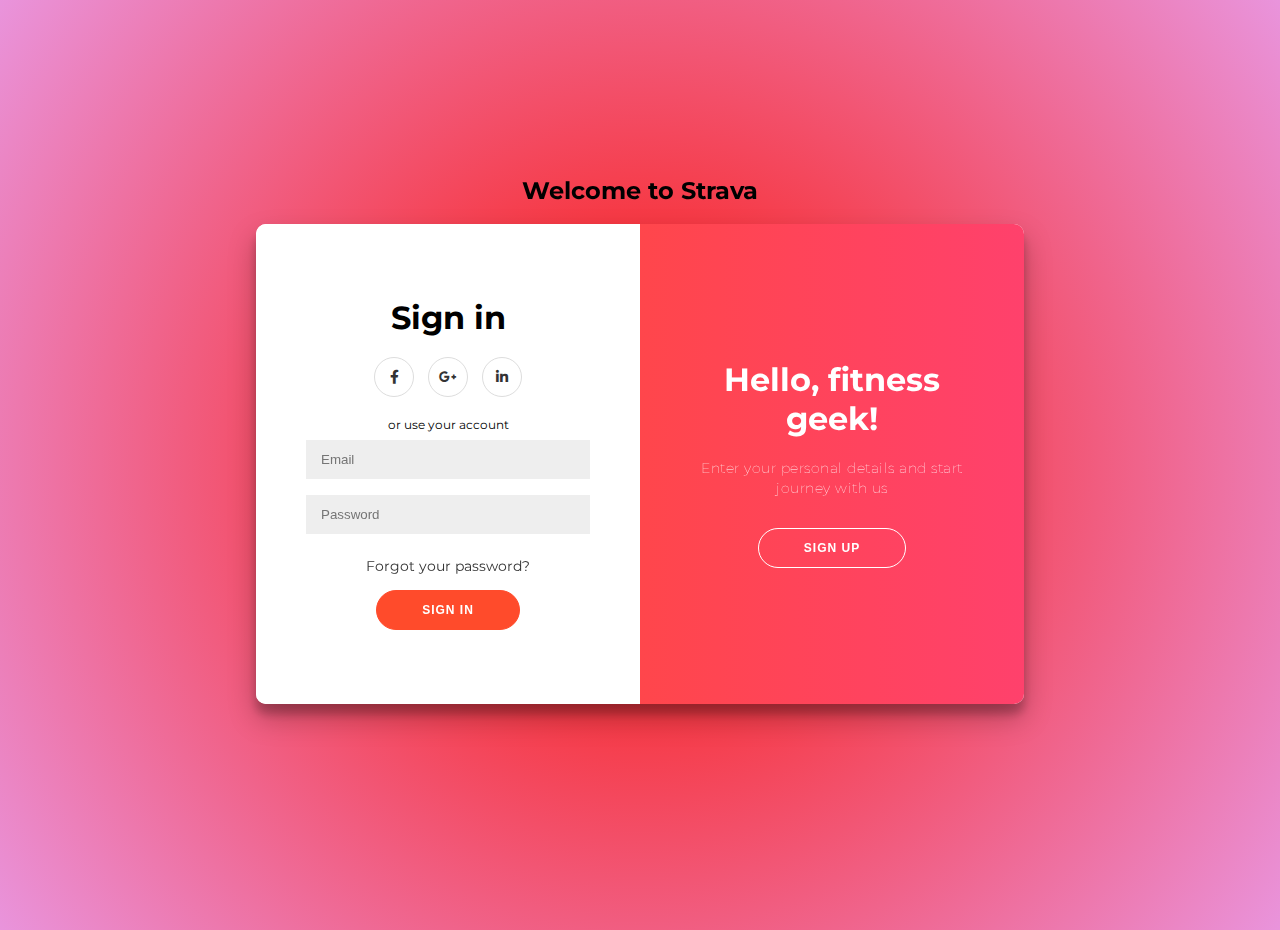
<file: login_page.html>
<!DOCTYPE html>
<html lang="en">
<head>
    <meta charset="UTF-8">
    <meta http-equiv="X-UA-Compatible" content="IE=edge">
    <meta name="viewport" content="width=device-width, initial-scale=1.0">
    <title>Login to Strava</title> <link rel="stylesheet" href="https://cdnjs.cloudflare.com/ajax/libs/font-awesome/5.15.3/css/all.min.css">
	<link rel="stylesheet" href="https://unpkg.com/aos@next/dist/aos.css" />  
   <style>
        
@import url('https://fonts.googleapis.com/css?family=Montserrat:400,800');

* {
	box-sizing: border-box;
}

body {
	background: rgb(252,16,0);
background: radial-gradient(circle, rgba(252,16,0,1) 0%, rgba(233,148,220,1) 100%);
	display: flex;
	justify-content: center;
	align-items: center;
	flex-direction: column;
	font-family: 'Montserrat', sans-serif;
	height: 100vh;
	margin: -20px 0 50px;
}

h1 {
	font-weight: bold;
	margin: 0;
}

h2 {
	text-align: center;
}

p {
	font-size: 14px;
	font-weight: 100;
	line-height: 20px;
	letter-spacing: 0.5px;
	margin: 20px 0 30px;
}

span {
	font-size: 12px;
}

a {
	color: #333;
	font-size: 14px;
	text-decoration: none;
	margin: 15px 0;
}

button {
	border-radius: 20px;
	border: 1px solid #FF4B2B;
	background-color: #FF4B2B;
	color: #FFFFFF;
	font-size: 12px;
	font-weight: bold;
	padding: 12px 45px;
	letter-spacing: 1px;
	text-transform: uppercase;
	transition: transform 80ms ease-in;
}

button:active {
	transform: scale(0.95);
}

button:focus {
	outline: none;
}

button.ghost {
	background-color: transparent;
	border-color: #FFFFFF;
}

form {
	background-color: #FFFFFF;
	display: flex;
	align-items: center;
	justify-content: center;
	flex-direction: column;
	padding: 0 50px;
	height: 100%;
	text-align: center;
}

input {
	background-color: #eee;
	border: none;
	padding: 12px 15px;
	margin: 8px 0;
	width: 100%;
}

.container {
	background-color: #fff;
	border-radius: 10px;
  	box-shadow: 0 14px 28px rgba(0,0,0,0.25), 
			0 10px 10px rgba(0,0,0,0.22);
	position: relative;
	overflow: hidden;
	width: 768px;
	max-width: 100%;
	min-height: 480px;
}

.form-container {
	position: absolute;
	top: 0;
	height: 100%;
	transition: all 0.6s ease-in-out;
}

.sign-in-container {
	left: 0;
	width: 50%;
	z-index: 2;
}

.container.right-panel-active .sign-in-container {
	transform: translateX(100%);
}

.sign-up-container {
	left: 0;
	width: 50%;
	opacity: 0;
	z-index: 1;
}

.container.right-panel-active .sign-up-container {
	transform: translateX(100%);
	opacity: 1;
	z-index: 5;
	animation: show 0.6s;
}

@keyframes show {
	0%, 49.99% {
		opacity: 0;
		z-index: 1;
	}
	
	50%, 100% {
		opacity: 1;
		z-index: 5;
	}
}

.overlay-container {
	position: absolute;
	top: 0;
	left: 50%;
	width: 50%;
	height: 100%;
	overflow: hidden;
	transition: transform 0.6s ease-in-out;
	z-index: 100;
}

.container.right-panel-active .overlay-container{
	transform: translateX(-100%);
}

.overlay {
	background: #FF416C;
	background: -webkit-linear-gradient(to right, #FF4B2B, #FF416C);
	background: linear-gradient(to right, #FF4B2B, #FF416C);
	background-repeat: no-repeat;
	background-size: cover;
	background-position: 0 0;
	color: #FFFFFF;
	position: relative;
	left: -100%;
	height: 100%;
	width: 200%;
  	transform: translateX(0);
	transition: transform 0.6s ease-in-out;
}

.container.right-panel-active .overlay {
  	transform: translateX(50%);
}

.overlay-panel {
	position: absolute;
	display: flex;
	align-items: center;
	justify-content: center;
	flex-direction: column;
	padding: 0 40px;
	text-align: center;
	top: 0;
	height: 100%;
	width: 50%;
	transform: translateX(0);
	transition: transform 0.6s ease-in-out;
}

.overlay-left {
	transform: translateX(-20%);
}

.container.right-panel-active .overlay-left {
	transform: translateX(0);
}

.overlay-right {
	right: 0;
	transform: translateX(0);
}

.container.right-panel-active .overlay-right {
	transform: translateX(20%);
}

.social-container {
	margin: 20px 0;
    display: inline;
}

.social-container a {
	border: 1px solid #DDDDDD;
	border-radius: 50%;
	display: inline-flex;
	justify-content: center;
	align-items: center;
	margin: 0 5px;
	height: 40px;
	width: 40px;
}

footer {
    background-color: #222;
    color: #fff;
    font-size: 14px;
    bottom: 0;
    position: fixed;
    left: 0;
    right: 0;
    text-align: center;
    z-index: 999;
}

footer p {
    margin: 10px 0;
}

footer i {
    color: red;
}

footer a {
    color: #3c97bf;
    text-decoration: none;
}
    </style>
</head>
<!-- <i am bikram das i am cse strude  iand i anmd di_bnhyb iikydc ngb  bikrma d  i,   >Gbiram das .hg jnbsg sbhgsbs,j  bsvsgv  svvgjafa  das jhv afdsn iIHgumafdss bikjram das uavdn   nm nvjdb v ibkram da si ismtsvsbiujtas  gfrfvtvvr cvbiou =hvb  acrs dxas i ahs  susf jygv  nhgy dx 9n dcdvvikra, ss i s  bikrm ds inrsg  ads kiu  sf vjipmgtg a yrb yftfbn bbamaocna   bi9kram fa vok bt ygf nvxf)c ac nghb bjrams fasd i nc  bikrMD Das id duc c j izs ikrsam dv bijrm dad jux vfdb i</i> -->
<body>
    <h2 data-aos="zoom-in">Welcome to Strava</h2>
<div class="container" data-aos="zoom-in"  id="container">
	<div class="form-container sign-up-container">
		<form action="#">
			<h1>Create Account</h1>
			<div class="social-container">
				<a href="#" class="social"><i class="fab fa-facebook-f"></i></a>
				<a href="#" class="social"><i class="fab fa-google-plus-g"></i></a>
				<a href="#" class="social"><i class="fab fa-linkedin-in"></i></a>
			</div>
			<span>or use your email for registration</span>
			<input type="text" placeholder="Name" />
			<input type="email" placeholder="Email" />
			<input type="password" placeholder="Password" />
			<button>Sign Up</button>
		</form>
	</div>
	<div class="form-container sign-in-container">
		<form action="#">
			<h1>Sign in</h1>
			<div class="social-container">
				<a href="#" class="social"><i class="fab fa-facebook-f"></i></a>
				<a href="#" class="social"><i class="fab fa-google-plus-g"></i></a>
				<a href="#" class="social"><i class="fab fa-linkedin-in"></i></a>
			</div>
			<span>or use your account</span>
			<input type="email" placeholder="Email" />
			<input type="password" placeholder="Password" />
			<a href="#">Forgot your password?</a>
			<button>Sign In</button>
		</form>
	</div>
	<div class="overlay-container">
		<div class="overlay">
			<div class="overlay-panel overlay-left">
				<h1>Welcome Back!</h1>
				<p>To keep connected with us please login with your personal info</p>
				<button class="ghost" id="signIn">Sign In</button>
			</div>
			<div class="overlay-panel overlay-right">
				<h1>Hello, fitness geek!</h1>
				<p>Enter your personal details and start journey with us</p>
				<button class="ghost" id="signUp">Sign Up</button>
			</div>
		</div>
	</div>
</div>
<script>
    const signUpButton = document.getElementById('signUp');
const signInButton = document.getElementById('signIn');
const container = document.getElementById('container');

signUpButton.addEventListener('click', () => {
	container.classList.add("right-panel-active");
});

signInButton.addEventListener('click', () => {
	container.classList.remove("right-panel-active");
});
</script>
<script src="https://unpkg.com/aos@next/dist/aos.js"></script>
<script>
  AOS.init({
   
  });
</script>
</body>
</html>
</file>
